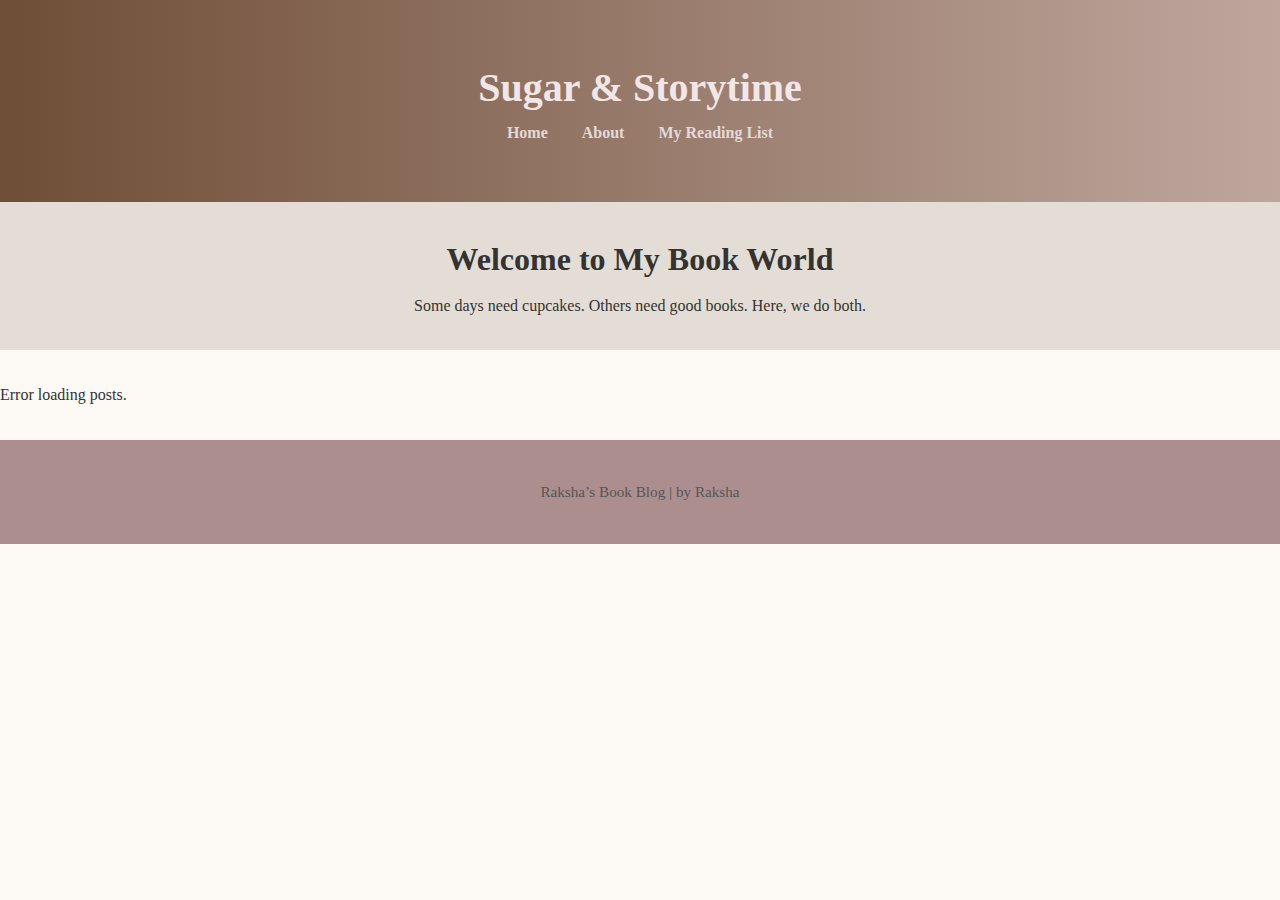
<file: index.html>
<!DOCTYPE html>
<html lang="en">
<head>
  <meta charset="UTF-8">
  <title>Raksha’s Book Blog</title>
  <link rel="stylesheet" href="style.css">
  <link href="https://fonts.googleapis.com/css2?family=EB+Garamond&family=Quicksand:wght@400;600&display=swap" rel="stylesheet">

</head>
<body>
  <header class="main-header">
    <div class="container">
      <h1>Sugar & Storytime</h1>
      <nav class="main-nav">
        <a href="index.html">Home</a>
        <a href="about.html">About</a>
       <a href="readinglist.html">My Reading List</a>
      </nav>
    </div>
  </header>

  <section class="hero">
    <div class="container">
      <h2>Welcome to My Book World</h2>
      <p>Some days need cupcakes. Others need good books. Here, we do both.</p>
    </div>
  </section>

  <main class="container blog-grid" id="blog-list">
    <!-- Dynamic content -->
  </main>

<p id="message"></p>


  <footer>
    <div class="container">
      <p> Raksha’s Book Blog |  by Raksha</p>
    </div>
  </footer>
  <script src="script.js"></script>
</body>
</html>
</file>
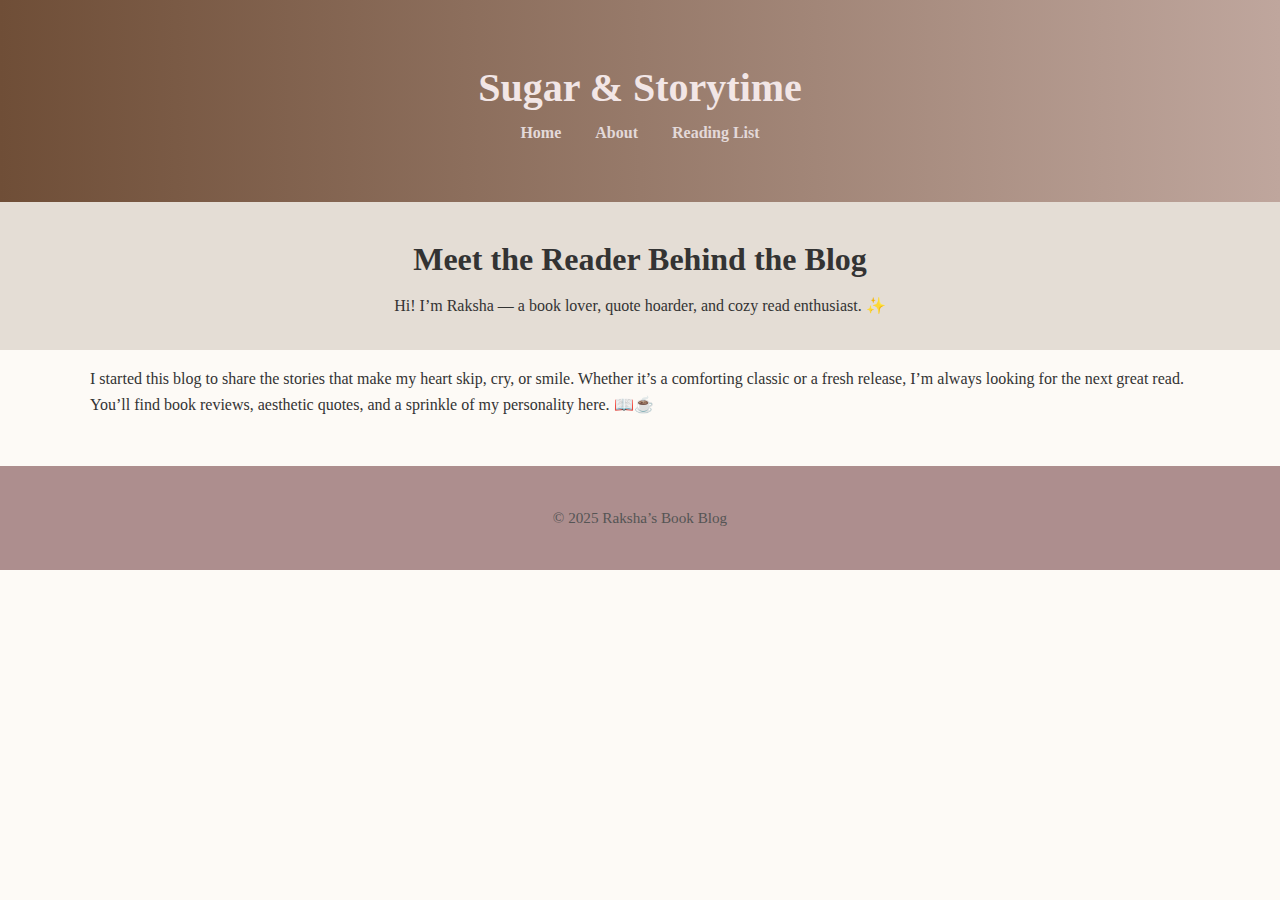
<file: about.html>
<!DOCTYPE html>
<html lang="en">
<head>
  <meta charset="UTF-8">
  <title>About Me</title>
  <link rel="stylesheet" href="style.css">
</head>
<body>
  <header class="main-header">
    <div class="container">
      <h1>Sugar & Storytime</h1>
      <nav class="main-nav">
        <a href="index.html">Home</a>
        <a href="about.html">About</a>
        <a href="readinglist.html">Reading List</a>
      </nav>
    </div>
  </header>

  <section class="hero">
    <div class="container">
      <h2>Meet the Reader Behind the Blog</h2>
      <p>Hi! I’m Raksha — a book lover, quote hoarder, and cozy read enthusiast. ✨</p>
    </div>
  </section>

  <main class="container">
    <p>I started this blog to share the stories that make my heart skip, cry, or smile. Whether it’s a comforting classic or a fresh release, I’m always looking for the next great read.</p>
    <p>You’ll find book reviews, aesthetic quotes, and a sprinkle of my personality here. 📖☕</p>
  </main>

  <footer>
    <div class="container">
      <p>© 2025 Raksha’s Book Blog</p>
    </div>
  </footer>
</body>
</html>
</file>
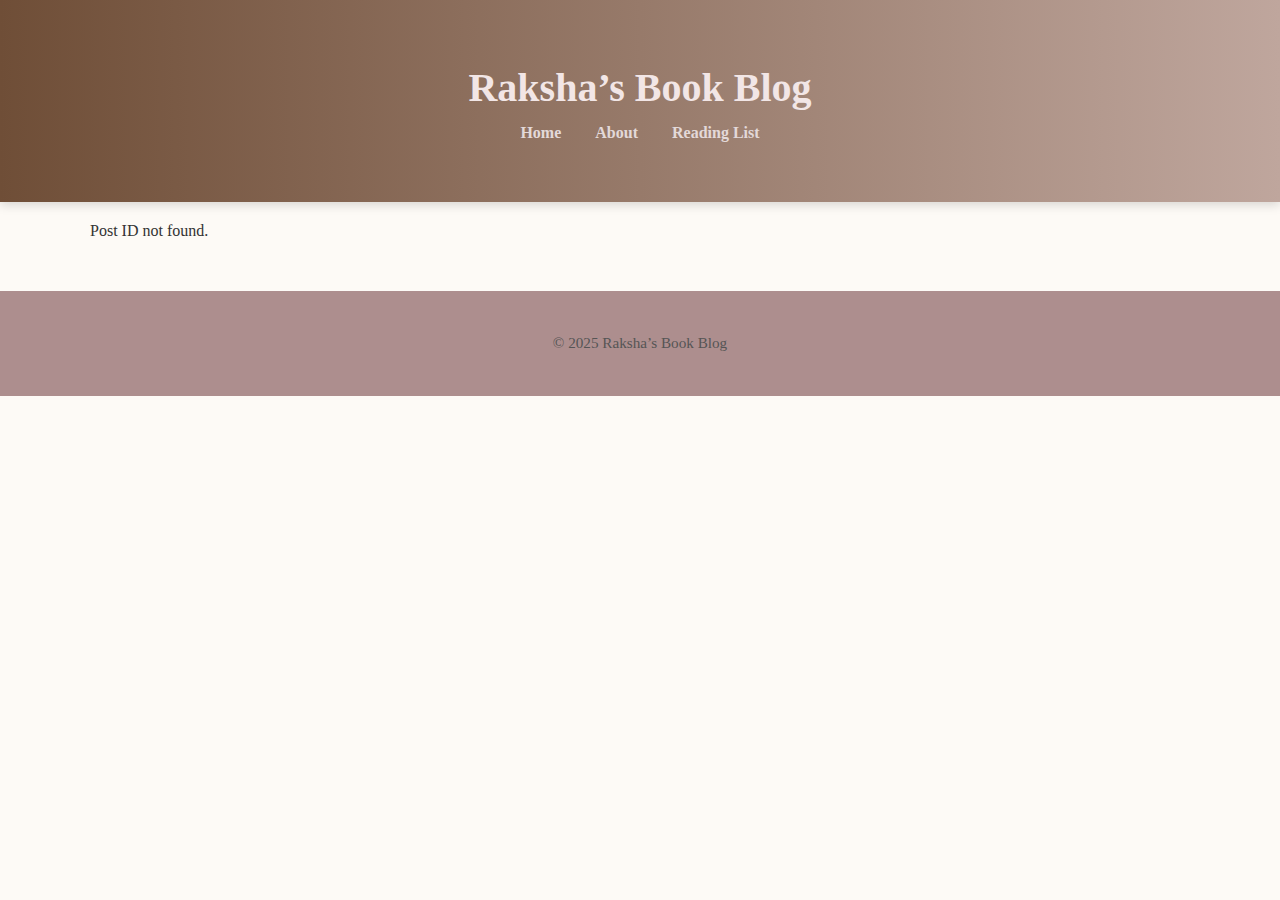
<file: bookname.html>
<!DOCTYPE html>
<html lang="en">
<head>
  <meta charset="UTF-8">
  <title>Book Review</title>
  <link rel="stylesheet" href="style.css">
</head>
<body>
  <header class="main-header">
    <div class="container">
      <h1>Raksha’s Book Blog</h1>
      <nav class="main-nav">
        <a href="index.html">Home</a>
        <a href="about.html">About</a>
        <a href="readinglist.html">Reading List</a>
      </nav>
    </div>
  </header>

  <main class="container" id="post-detail">
    <p>Loading...</p>
  </main>

  <footer>
    <div class="container">
      <p>© 2025 Raksha’s Book Blog</p>
    </div>
  </footer>
 
  <script src="book.js"></script>
</body>
</html>
</file>
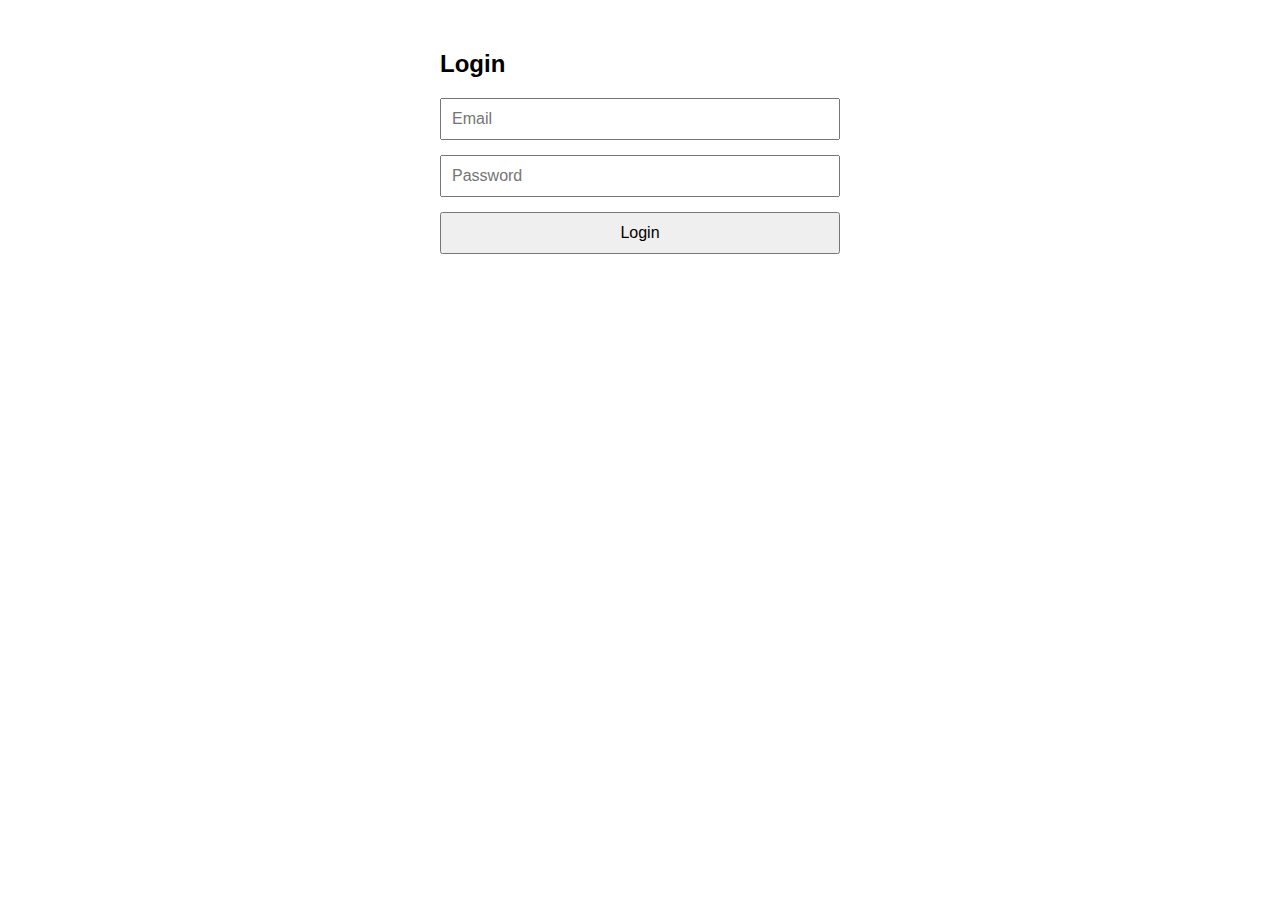
<file: login.html>
<!DOCTYPE html>
<html lang="en">
<head>
  <meta charset="UTF-8" />
  <title>Login</title>
  <style>
    body { font-family: Arial, sans-serif; max-width: 400px; margin: 50px auto; }
    form { display: flex; flex-direction: column; }
    input { margin-bottom: 15px; padding: 10px; font-size: 1em; }
    button { padding: 10px; font-size: 1em; cursor: pointer; }
    .error { color: red; margin-bottom: 15px; }
  </style>
</head>
<body>

  <h2>Login</h2>
  <div class="error" id="error"></div>
  <form id="login-form">
    <input type="email" id="email" placeholder="Email" required />
    <input type="password" id="password" placeholder="Password" required />
    <button type="submit">Login</button>
  </form>

  <script>
    const form = document.getElementById('login-form');
    const errorDiv = document.getElementById('error');

    form.addEventListener('submit', async (e) => {
      e.preventDefault();
      errorDiv.textContent = '';

      const email = form.email.value.trim();
      const password = form.password.value.trim();
     const BACKEND_URL =
  window.location.hostname === 'localhost' || window.location.hostname === '127.0.0.1'
    ? 'http://localhost:5000'
    : 'https://blogsiter.onrender.com';

      try {
        const res = await fetch(`${BACKEND_URL}/api/auth/login`, {
          method: 'POST',
          headers: { 'Content-Type': 'application/json' },
          body: JSON.stringify({ email, password }),
        });

        const data = await res.json();

        if (!res.ok) {
          errorDiv.textContent = data.message || 'Login failed';
          return;
        }

        localStorage.setItem('token', data.token);
        alert('Login successful!');
        window.location.href = '/admin/admin.html'; // redirect to admin dashboard

      } catch (err) {
        errorDiv.textContent = 'Network error, please try again.';
      }
    });
  </script>
</body>
</html>
</file>
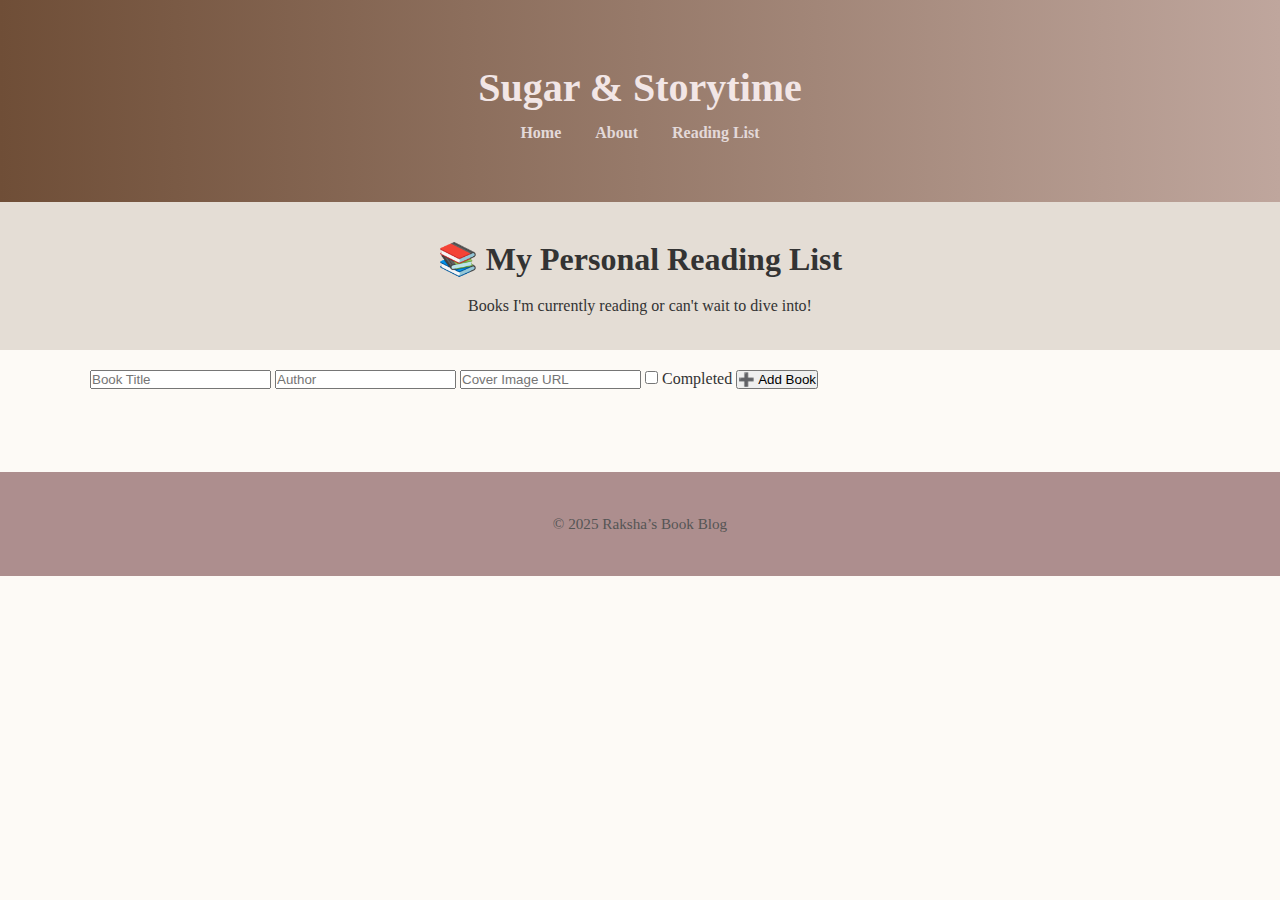
<file: readinglist.html>
<!DOCTYPE html>
<html lang="en">
<head>
  <meta charset="UTF-8">
  <title>My Reading List</title>
  <link rel="stylesheet" href="style.css">
</head>
<body>
  <header class="main-header">
    <div class="container">
      <h1>Sugar & Storytime</h1>
      <nav class="main-nav">
        <a href="index.html">Home</a>
        <a href="about.html">About</a>
        <a href="readinglist.html">Reading List</a>
      </nav>
    </div>
  </header>

  <section class="hero">
    <div class="container">
      <h2>📚 My Personal Reading List</h2>
      <p>Books I'm currently reading or can't wait to dive into!</p>
    </div>
  </section>

  <main class="container">
    <form id="reading-form" style="margin-bottom: 2rem;">
      <input type="text" id="title" placeholder="Book Title" required>
      <input type="text" id="author" placeholder="Author" required>
      <input type="url" id="cover" placeholder="Cover Image URL">
      <label>
        <input type="checkbox" id="completed"> Completed
      </label>
      <button type="submit">➕ Add Book</button>
    </form>

    <div id="reading-list" class="blog-grid"></div>
  </main>

  <footer>
    <div class="container">
      <p>© 2025 Raksha’s Book Blog</p>
    </div>
  </footer>

  <script>
    const BACKEND_URL = 'https://blogsiter.onrender.com';

    async function loadReadingList() {
      try {
        const res = await fetch(`${BACKEND_URL}/api/readinglist`);
        const books = await res.json();
        const container = document.getElementById('reading-list');
        container.innerHTML = '';

        books.forEach(book => {
          const card = document.createElement('div');
          card.className = 'post-card';
          card.innerHTML = `
            <img src="${book.cover}" alt="${book.title}">
            <h3>${book.title}</h3>
            <p><strong>Author:</strong> ${book.author}</p>
            <p>${book.completed ? "✅ Finished" : "📖 In Progress"}</p>
          `;
          container.appendChild(card);
        });
      } catch (err) {
        console.error('Failed to load books', err);
      }
    }

    const form = document.getElementById('reading-form');
    form.addEventListener('submit', async (e) => {
      e.preventDefault();

      const title = document.getElementById('title').value;
      const author = document.getElementById('author').value;
      const cover = document.getElementById('cover').value || 'default.jpg';
      const completed = document.getElementById('completed').checked;

      try {
        const res = await fetch(`${BACKEND_URL}/api/readinglist`, {
          method: 'POST',
          headers: { 'Content-Type': 'application/json' },
          body: JSON.stringify({ title, author, cover, completed }),
        });

        if (!res.ok) {
          const errData = await res.json();
          alert('Error: ' + errData.error);
          return;
        }

        form.reset();
        loadReadingList();
      } catch (err) {
        alert('Failed to add book');
        console.error(err);
      }
    });

    window.onload = loadReadingList;
  </script>
</body>
</html>
</file>
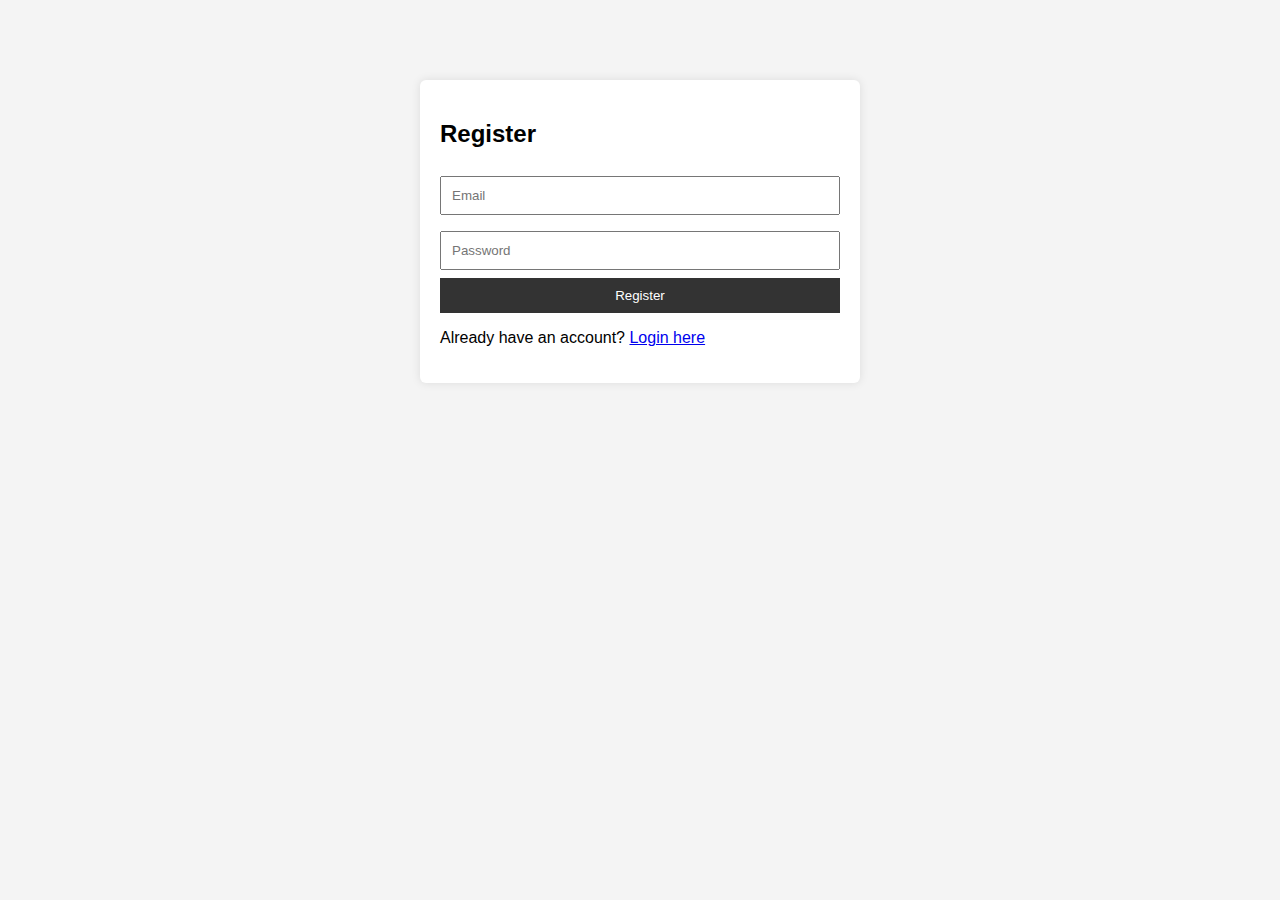
<file: register.html>
<!DOCTYPE html>
<html lang="en">
<head>
  <meta charset="UTF-8" />
  <title>Register - BlogSite</title>
  <style>
    body { font-family: Arial, sans-serif; background-color: #f4f4f4; }
    .register-container {
      max-width: 400px;
      margin: 80px auto;
      background: white;
      padding: 20px;
      border-radius: 6px;
      box-shadow: 0 0 10px rgba(0,0,0,0.1);
    }
    input[type="email"], input[type="password"] {
      width: 100%; padding: 10px; margin: 8px 0; box-sizing: border-box;
    }
    button {
      width: 100%; padding: 10px; background: #333; color: white; border: none; cursor: pointer;
    }
  </style>
</head>
<body>
   <div class="register-container">
    <h2>Register</h2>
     <form id="register-form">
      <input type="email" id="email" name="email" placeholder="Email" required />
      <input type="password" id="password" name="password" placeholder="Password" required minlength="6" />
      <button type="submit">Register</button>
    </form>
    <p>Already have an account? <a href="/login.html">Login here</a></p>
  </div>

 <script>
  // Backend URL setup
const BACKEND_URL = 'https://blogsiter.onrender.com';


  const form = document.getElementById('register-form');

  form.addEventListener('submit', async (e) => {
    e.preventDefault();

    const email = form.email.value.trim();
    const password = form.password.value.trim();

    if (!email || !password) {
      alert('Please fill in all fields');
      return;
    }

    try {
      const res = await fetch(`${BACKEND_URL}/api/auth/register`, {  // <-- fixed here
        method: 'POST',
        headers: { 'Content-Type': 'application/json' },
        body: JSON.stringify({ email, password }),
      });

      const data = await res.json();

      if (res.ok) {
        alert('Registration successful! You can now login.');
        window.location.href = '/login.html'; // redirect to login page
      } else {
        alert(data.error || 'Registration failed. Please try again.');
      }
    } catch (err) {
      alert('Error registering. Please try again later.');
    }
  });
</script>


</body>
</html>
</file>
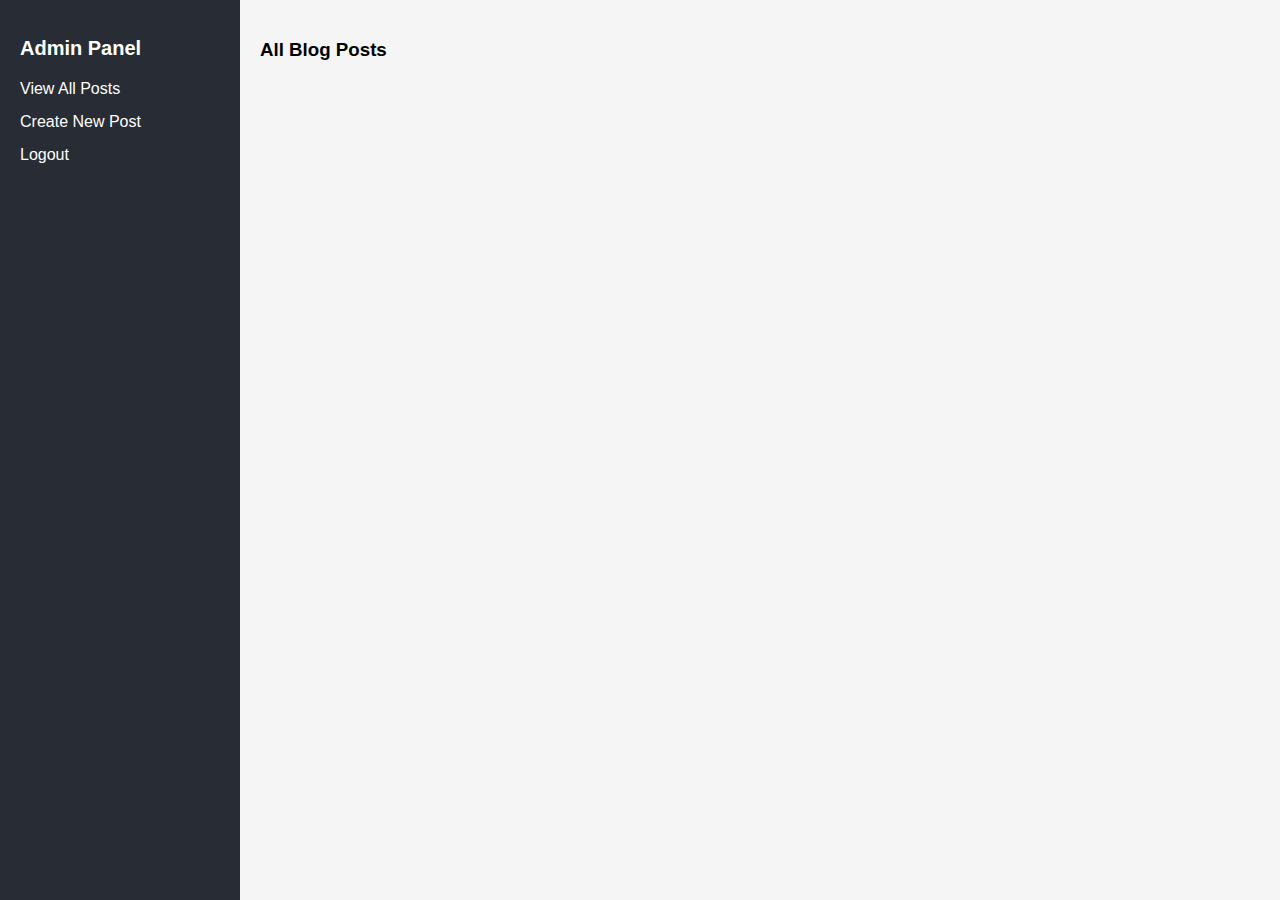
<file: admin/admin.html>
<!-- /frontend/admin/admin.html -->
<!DOCTYPE html>
<html lang="en">
<head>
  <meta charset="UTF-8" />
  <title>Admin Dashboard</title>
  <link rel="stylesheet" href="admin.css" />
</head>
<body>
  <div class="admin-container">
    <aside class="sidebar">
      <h2>Admin Panel</h2>
      <ul>
        <li><a href="#" id="view-posts-tab">View All Posts</a></li>
        <li><a href="#" id="create-post-tab">Create New Post</a></li>
        <li><a href="#" id="logout-btn">Logout</a></li>
      </ul>
    </aside>

    <main class="content">
      <section id="posts-section" class="active">
        <h3>All Blog Posts</h3>
        <div id="post-list"></div>
      </section>

      <section id="create-post-section">
        <h3>Create a New Post</h3>
        <form id="post-form">
          <input type="text" id="title" placeholder="Title" required />
          <input type="text" id="image" placeholder="Image URL" />
          <textarea id="content" placeholder="Post Content" required></textarea>
          <button type="submit">Publish</button>
        </form>
      </section>
    </main>
  </div>

  <script src="admin.js"></script>
</body>
</html>
</file>
<file: style.css>
/* style.css */

* {
  margin: 0;
  padding: 0;
  box-sizing: border-box;
}

body {
  font-family: 'Times New Roman', Times, serif;
  line-height: 1.6;
  background-color: #fdfaf6;
  color: #333;
}

.container {
  width: 90%;
  max-width: 1100px;
  margin: auto;
  padding: 1rem 0;
}

/* Header */
header.main-header {
  background: #2e1c28;
  color: white;
  padding: 2rem 0;
  text-align: center;
}

header h1 {
  font-size: 2.5rem;
  font-family: 'Times New Roman', Times, serif;
}

.main-nav a {
  color: #e3d9d9;
  margin: 0 15px;
  text-decoration: none;
  font-weight: normal;
  font-size: 1rem;
}

.main-nav a:hover {
  text-decoration: underline;
}

/* Hero Section */
.hero {
  background: #e4ddd5;
  padding: 1rem 0;
  text-align: center;
  font-family: 'Times New Roman', Times, serif;
}

.hero h2 {
  font-size: 2rem;
  margin-bottom: 0.5rem;
}

/* Blog Grid */
.blog-grid {
  display: flex;
  flex-wrap: wrap;
  gap: 20px;
  justify-content: center;
}

.post-card {
  background: #a48b6f;
  border: 1px solid #ddd;
  border-radius: 12px;
  padding: 15px;
  width: 300px;
  box-shadow: 2px 2px 12px rgba(0, 0, 0, 0.1);
  transition: transform 0.3s;
}

.post-card:hover {
  transform: scale(1.02);
}

.post-card img {
  width: 100%;
  height: 300px;
  object-fit: cover;
  border-radius: 7px;
  margin-bottom: 10px;
}

.post-card h3 {
  font-size: 1.25rem;
  margin-bottom: 5px;
  color: #7a4623;
}

.post-card h3 a {
  text-decoration: none;
  color: #a5592d;
}

.post-card h3 a:hover {
  text-decoration: underline;
}

.post-card .date {
  font-size: 0.9rem;
  color: #777;
  margin-bottom: 0.8rem;
}

.post-card p {
  font-size: 1rem;
}

/* Post Details */
#post-detail article {
  background: #e8ccc2f0;
  padding: 2rem;
  border-radius: 10px;
  box-shadow: 0 2px 10px rgba(0, 0, 0, 0.05);
}

#post-detail img {
  width: 100%;
  max-height: 450px;
  object-fit: cover;
  margin: 20px 0;
  border-radius: 10px;
}

/* Footer */
footer {
  background: #ad8e8e;
  padding: 1.5rem 0;
  text-align: center;
  margin-top: 2rem;
  font-family: 'Georgia', serif;
  font-size: 0.95rem;
  color: #555;
}

#post-detail article img {
  width: 100%;
  max-width: 600px;
  max-height: 400px;
  object-fit: cover;
  display: block;
  margin: 20px auto;
  border-radius: 10px;
  box-shadow: 0 2px 10px rgba(0,0,0,0.1);
}

#post-detail article img {
  max-width: 100%;
  height: auto;
  display: block;
  margin: 20px auto;
  border-radius: 10px;
  object-fit: contain;
}


header.main-header {
  background: linear-gradient(to right, #6f4e37, #bfa69d);
  color: rgb(242, 230, 230);
  padding: 2.5rem 0;
  text-align: center;
  box-shadow: 0 3px 10px rgba(0, 0, 0, 0.15);
}

.main-nav a {
  font-weight: 600;
  transition: color 0.3s;
}

.main-nav a:hover {
  color: #ffe0c6;
}
.post-card {
  background: #fffaf3;
  border: 1px solid #e6d8c7;
  border-radius: 14px;
  padding: 20px;
  transition: transform 0.3s, box-shadow 0.3s;
}

.post-card:hover {
  transform: translateY(-4px);
  box-shadow: 0 6px 20px rgba(0,0,0,0.1);
}
#comment-form-container {
  margin-top: 2rem;
  padding: 1rem;
  border-top: 1px solid #ccc;
}

#comments-list {
  list-style-type: none;
  padding: 0;
}

#comments-list li {
  background: #f9f9f9;
  margin: 0.5rem 0;
  padding: 0.8rem;
  border-radius: 8px;
}

textarea {
  width: 100%;
  padding: 0.8rem;
  border-radius: 6px;
  border: 1px solid #ccc;
}

button#submit-comment {
  margin-top: 0.5rem;
  padding: 0.6rem 1.2rem;
  background-color: #333;
  color: white;
  border: none;
  border-radius: 6px;
  cursor: pointer;
}
</file>
<file: admin/admin.css>
/* /frontend/admin/admin.css */
body {
  margin: 0;
  font-family: 'Segoe UI', sans-serif;
  background: #f5f5f5;
}

.admin-container {
  display: flex;
  min-height: 100vh;
}

.sidebar {
  width: 200px;
  background-color: #282c34;
  color: white;
  padding: 20px;
}

.sidebar h2 {
  font-size: 20px;
  margin-bottom: 20px;
}

.sidebar ul {
  list-style: none;
  padding: 0;
}

.sidebar li {
  margin-bottom: 15px;
}

.sidebar a {
  color: white;
  text-decoration: none;
}

.sidebar a:hover {
  text-decoration: underline;
}

.content {
  flex: 1;
  padding: 20px;
}

#post-list {
  display: grid;
  gap: 20px;
}

.post-card {
  background: white;
  padding: 15px;
  border-radius: 8px;
  box-shadow: 0 2px 4px rgba(0,0,0,0.1);
}

form input, form textarea {
  display: block;
  width: 100%;
  padding: 10px;
  margin-bottom: 15px;
}

form button {
  padding: 10px 15px;
  background: #2a9d8f;
  border: none;
  color: white;
  cursor: pointer;
  border-radius: 5px;
}

form button:hover {
  background: #21867a;
}

section {
  display: none;
}

section.active {
  display: block;
}
</file>
